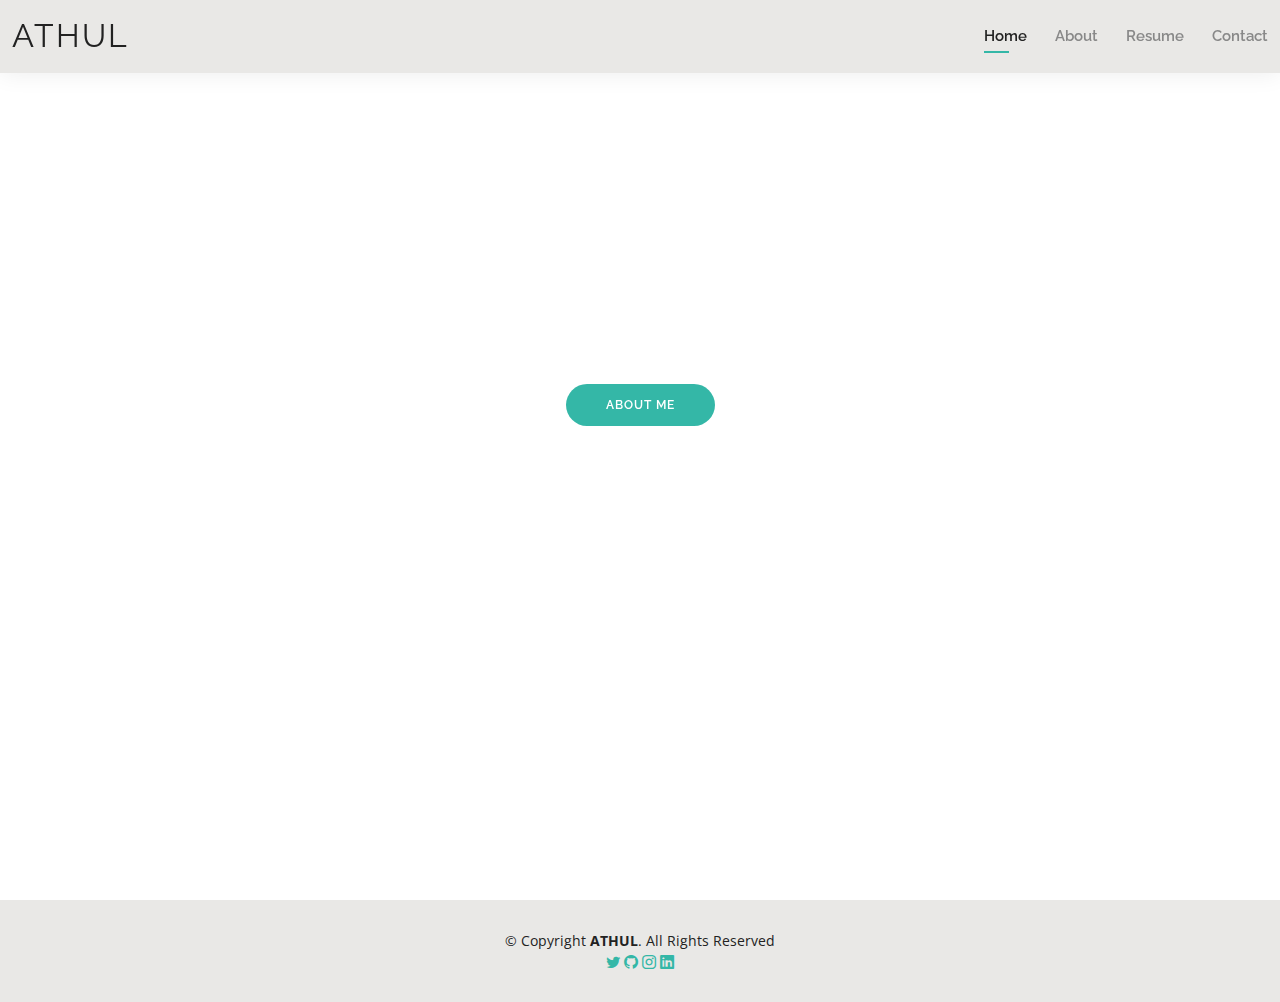
<file: index.html>
<!DOCTYPE html>
<html lang="en">

<head>
  <meta charset="utf-8">
  <meta name="viewport" content="width=device-width, initial-scale=1.0">

  <title>Athul's Personal site</title>
  <meta content="" name="description">
  <meta content="" name="keywords">

  <!-- Favicons -->
  <link rel="icon" type="image/x-icon" href="https://lh3.googleusercontent.com/8LlMGEvpvyRa49XXnrHNJlZlD-SkEgw-jmC-1hX2NmEHmtJ0oJSv7xMFEZmeY3tqCqpGVvLZuBufDBu_ivWrUdj2HiqiRB3dCzbg18iT">

  <!-- Google Fonts -->
  <link href="https://fonts.googleapis.com/css?family=Open+Sans:300,300i,400,400i,600,600i,700,700i|Raleway:300,300i,400,400i,500,500i,600,600i,700,700i|Poppins:300,300i,400,400i,500,500i,600,600i,700,700i" rel="stylesheet">

  <!-- Vendor CSS Files -->
  <link href="assets/vendor/aos/aos.css" rel="stylesheet">
  <link href="assets/vendor/bootstrap/css/bootstrap.min.css" rel="stylesheet">
  <link href="assets/vendor/bootstrap-icons/bootstrap-icons.css" rel="stylesheet">
  <link href="assets/vendor/boxicons/css/boxicons.min.css" rel="stylesheet">
  <link href="assets/vendor/glightbox/css/glightbox.min.css" rel="stylesheet">
  <link href="assets/vendor/swiper/swiper-bundle.min.css" rel="stylesheet">

  <!-- Template Main CSS File -->
  <link href="assets/css/style.css" rel="stylesheet">


</head>

<body>

  <!-- ======= Header ======= -->
  <header id="header" class="fixed-top">
    <div class="container-fluid d-flex justify-content-between align-items-center">

      <h1 class="logo me-auto me-lg-0"><a href="index.html">ATHUL</a></h1>
      <!-- Uncomment below if you prefer to use an image logo -->
      <!-- <a href="index.html" class="logo"><img src="assets/img/logo.png" alt="" class="img-fluid"></a>-->

      <nav id="navbar" class="navbar order-last order-lg-0">
        <ul>
          <li><a class="active" href="index.html">Home</a></li>
          <li><a href="about.html">About</a></li>
          <li><a href="resume.html">Resume</a></li>
          <li><a href="contact.html">Contact</a></li>
        </ul>
        <i class="bi bi-list mobile-nav-toggle"></i>
      </nav><!-- .navbar -->
    </div>

  </header><!-- End Header -->

  <!-- ======= Hero Section ======= -->
  <section id="hero" class="d-flex align-items-center">
    <div class="container d-flex flex-column align-items-center" data-aos="zoom-in" data-aos-delay="100">
      <h1>Athulkrishnan KP</h1>
      <h2>I'm a IT professional from India</h2>
      <a href="about.html" class="btn-about">About Me</a>
    </div>
  </section><!-- End Hero -->

  <!-- ======= Footer ======= -->
  <footer id="footer">
    <div class="container">
      <div class="copyright">
        &copy; Copyright <strong><span>ATHUL</span></strong>. All Rights Reserved
      </div>
          <a href="https://mobile.twitter.com/KPAthulkrishnan" class="twitter"><i class="bi bi-twitter"></i></a>
          <a href="https://github.com/Athuldev1" class="github"><i class="bi bi-github"></i></a>
          <a href="http://instagram.com/a_dhu_l" class="instagram"><i class="bi bi-instagram"></i></a>
          <a href="https://www.linkedin.com/in/athulkrishnan-kp-381b33239" class="linkedin"><i class="bi bi-linkedin"></i></a>
        </div>
      </div>
    </div>
  </footer><!-- End  Footer -->

  <div id="preloader"></div>
  <a href="#" class="back-to-top d-flex align-items-center justify-content-center"><i class="bi bi-arrow-up-short"></i></a>

  <!-- Vendor JS Files -->
  <script src="assets/vendor/purecounter/purecounter_vanilla.js"></script>
  <script src="assets/vendor/aos/aos.js"></script>
  <script src="assets/vendor/bootstrap/js/bootstrap.bundle.min.js"></script>
  <script src="assets/vendor/glightbox/js/glightbox.min.js"></script>
  <script src="assets/vendor/isotope-layout/isotope.pkgd.min.js"></script>
  <script src="assets/vendor/swiper/swiper-bundle.min.js"></script>
  <script src="assets/vendor/waypoints/noframework.waypoints.js"></script>
  <script src="assets/vendor/php-email-form/validate.js"></script>

  <!-- Template Main JS File -->
  <script src="assets/js/main.js"></script>

</body>

</html>
</file>
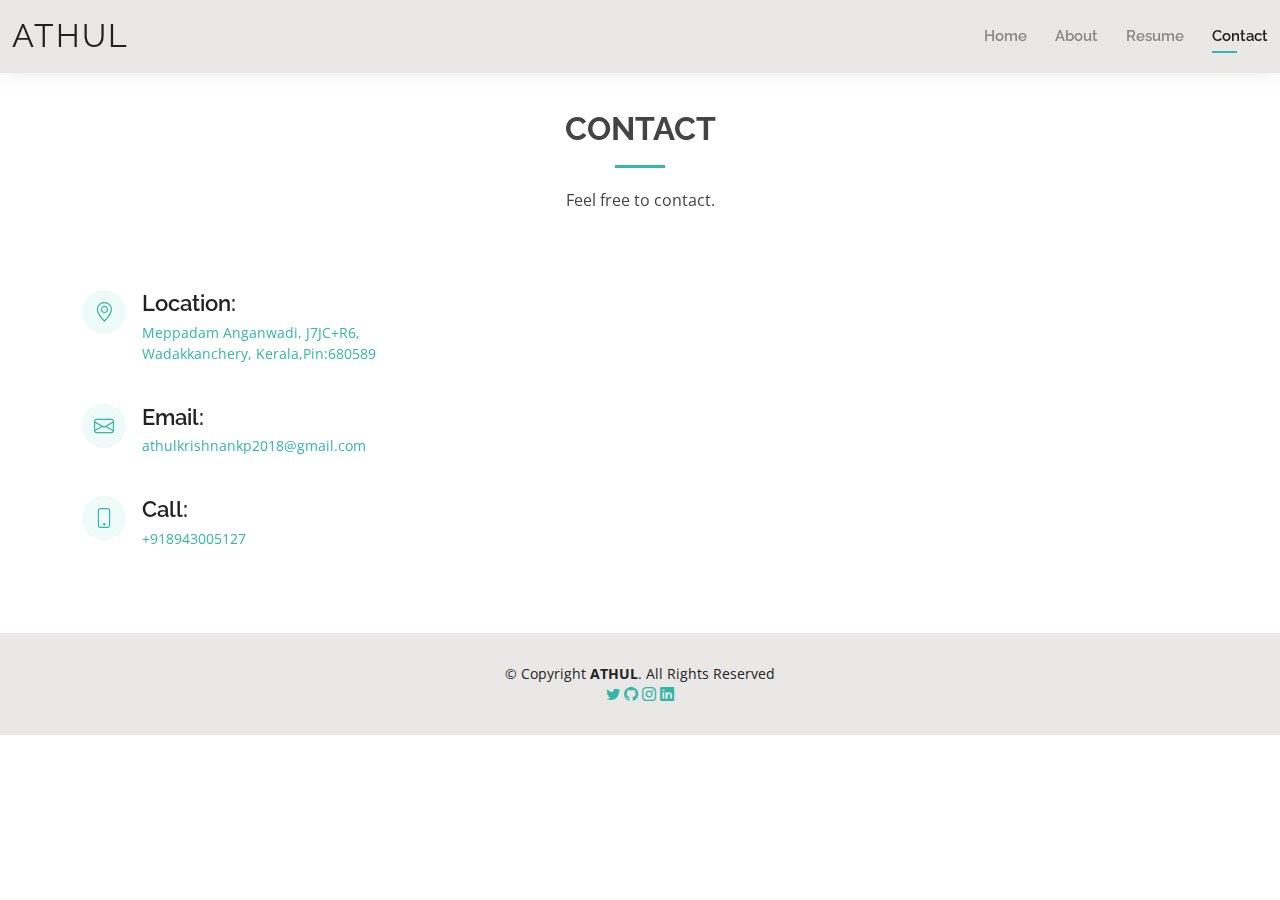
<file: contact.html>
<!DOCTYPE html>
<html lang="en">

<head>
  <meta charset="utf-8">
  <meta content="width=device-width, initial-scale=1.0" name="viewport">

  <title>Contact - Athul Bootstrap Template</title>
  <meta content="" name="description">
  <meta content="" name="keywords">

  <!-- Favicons -->
  <link rel="icon" type="image/x-icon" href="https://lh3.googleusercontent.com/8LlMGEvpvyRa49XXnrHNJlZlD-SkEgw-jmC-1hX2NmEHmtJ0oJSv7xMFEZmeY3tqCqpGVvLZuBufDBu_ivWrUdj2HiqiRB3dCzbg18iT">

  <!-- Google Fonts -->
  <link href="https://fonts.googleapis.com/css?family=Open+Sans:300,300i,400,400i,600,600i,700,700i|Raleway:300,300i,400,400i,500,500i,600,600i,700,700i|Poppins:300,300i,400,400i,500,500i,600,600i,700,700i" rel="stylesheet">

  <!-- Vendor CSS Files -->
  <link href="assets/vendor/aos/aos.css" rel="stylesheet">
  <link href="assets/vendor/bootstrap/css/bootstrap.min.css" rel="stylesheet">
  <link href="assets/vendor/bootstrap-icons/bootstrap-icons.css" rel="stylesheet">
  <link href="assets/vendor/boxicons/css/boxicons.min.css" rel="stylesheet">
  <link href="assets/vendor/glightbox/css/glightbox.min.css" rel="stylesheet">
  <link href="assets/vendor/swiper/swiper-bundle.min.css" rel="stylesheet">

  <!-- Template Main CSS File -->
  <link href="assets/css/style.css" rel="stylesheet">

  <!-- =======================================================
  * Template Name: Kelly - v4.10.0
  * Template URL: https://bootstrapmade.com/kelly-free-bootstrap-cv-resume-html-template/
  * Author: BootstrapMade.com
  * License: https://bootstrapmade.com/license/
  ======================================================== -->
</head>

<body>

  <!-- ======= Header ======= -->
  <header id="header" class="fixed-top">
    <div class="container-fluid d-flex justify-content-between align-items-center">

      <h1 class="logo me-auto me-lg-0"><a href="index.html">ATHUL</a></h1>
      <!-- Uncomment below if you prefer to use an image logo -->
      <!-- <a href="index.html" class="logo"><img src="assets/img/logo.png" alt="" class="img-fluid"></a>-->

      <nav id="navbar" class="navbar order-last order-lg-0">
        <ul>
          <li><a href="index.html">Home</a></li>
          <li><a href="about.html">About</a></li>
          <li><a href="resume.html">Resume</a></li>       
          <li><a class="active" href="contact.html">Contact</a></li>
        </ul>
        <i class="bi bi-list mobile-nav-toggle"></i>
    </div>

  </header><!-- End Header -->

  <main id="main">

    <!-- ======= Contact Section ======= -->
    <section id="contact" class="contact">
      <div class="container" data-aos="fade-up">

        <div class="section-title">
          <h2>Contact</h2>
          <p>Feel free to contact.</p>
        </div>  
        <div class="row mt-5">

          <div class="col-lg-4">
            <div class="info">
              <div class="address">
                <i class="bi bi-geo-alt"></i>
                <h4>Location:</h4>
                <p><a href="https://goo.gl/maps/wsjifcHDRtRXU2FV8">Meppadam Anganwadi, J7JC+R6, Wadakkanchery, Kerala,Pin:680589</p>
              </div>

              <div class="email">
                <i class="bi bi-envelope"></i>
                <h4>Email:</h4>
               <p><a href="mailto:athulkrishnankp2018@gmail.com">athulkrishnankp2018@gmail.com</a></p>        
              </div>

              <div class="phone">
                <i class="bi bi-phone"></i>
                <h4>Call:</h4>
                <p><a href="tel:+918943005127">+918943005127</a></p>
                <br>
              </div>

            </div>

          </div>
        </div>
    </section><!-- End Contact Section -->

  </main><!-- End #main -->

  <!-- ======= Footer ======= -->
  <footer id="footer">
    <div class="container">
      <div class="copyright">
        &copy; Copyright <strong><span>ATHUL</span></strong>. All Rights Reserved
      </div>
          <a href="https://mobile.twitter.com/KPAthulkrishnan" class="twitter"><i class="bi bi-twitter"></i></a>
          <a href="https://github.com/Athuldev1" class="github"><i class="bi bi-github"></i></a>
          <a href="http://instagram.com/a_dhu_l" class="instagram"><i class="bi bi-instagram"></i></a>
          <a href="https://www.linkedin.com/in/athulkrishnan-kp-381b33239" class="linkedin"><i class="bi bi-linkedin"></i></a>
        </div>
      </div>
    </div>
  </footer><!-- End  Footer -->

  <div id="preloader"></div>
  <a href="#" class="back-to-top d-flex align-items-center justify-content-center"><i class="bi bi-arrow-up-short"></i></a>

  <!-- Vendor JS Files -->
  <script src="assets/vendor/purecounter/purecounter_vanilla.js"></script>
  <script src="assets/vendor/aos/aos.js"></script>
  <script src="assets/vendor/bootstrap/js/bootstrap.bundle.min.js"></script>
  <script src="assets/vendor/glightbox/js/glightbox.min.js"></script>
  <script src="assets/vendor/isotope-layout/isotope.pkgd.min.js"></script>
  <script src="assets/vendor/swiper/swiper-bundle.min.js"></script>
  <script src="assets/vendor/waypoints/noframework.waypoints.js"></script>
  <script src="assets/vendor/php-email-form/validate.js"></script>

  <!-- Template Main JS File -->
  <script src="assets/js/main.js"></script>

</body>

</html>
</file>
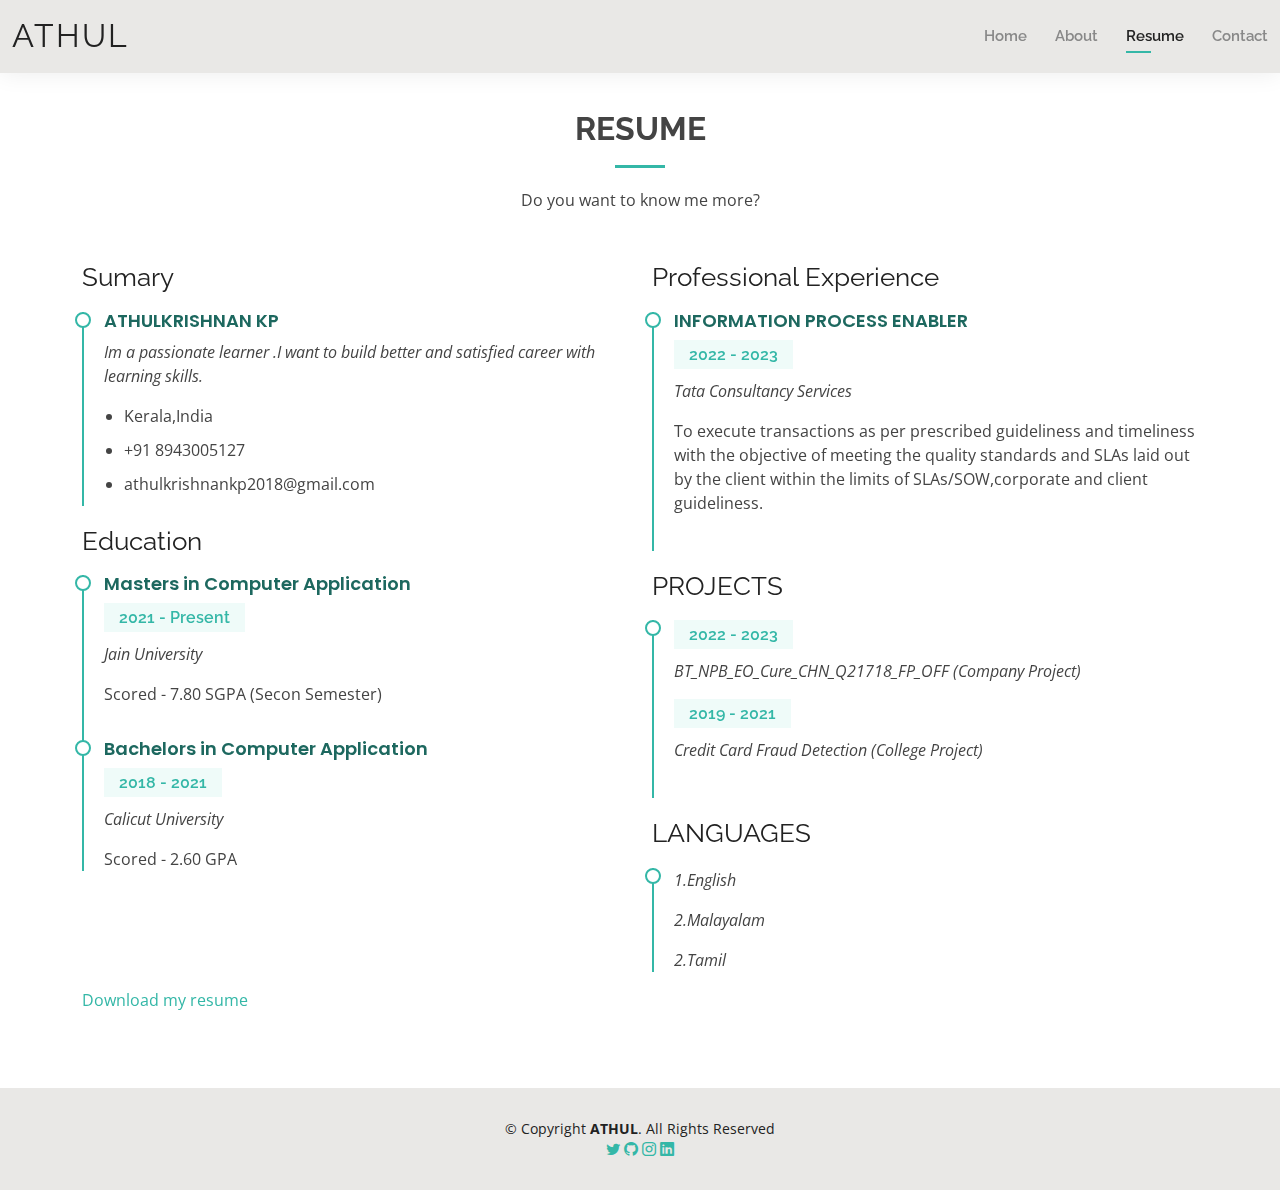
<file: resume.html>
<!DOCTYPE html>
<html lang="en">

<head>
  <meta charset="utf-8">
  <meta content="width=device-width, initial-scale=1.0" name="viewport">

  <title>Resume -Athul's Personal site</title>
  <meta content="" name="description">
  <meta content="" name="keywords">

  <!-- Favicons -->
  <link rel="icon" type="image/x-icon" href="https://lh3.googleusercontent.com/8LlMGEvpvyRa49XXnrHNJlZlD-SkEgw-jmC-1hX2NmEHmtJ0oJSv7xMFEZmeY3tqCqpGVvLZuBufDBu_ivWrUdj2HiqiRB3dCzbg18iT">

  <!-- Google Fonts -->
  <link href="https://fonts.googleapis.com/css?family=Open+Sans:300,300i,400,400i,600,600i,700,700i|Raleway:300,300i,400,400i,500,500i,600,600i,700,700i|Poppins:300,300i,400,400i,500,500i,600,600i,700,700i" rel="stylesheet">

  <!-- Vendor CSS Files -->
  <link href="assets/vendor/aos/aos.css" rel="stylesheet">
  <link href="assets/vendor/bootstrap/css/bootstrap.min.css" rel="stylesheet">
  <link href="assets/vendor/bootstrap-icons/bootstrap-icons.css" rel="stylesheet">
  <link href="assets/vendor/boxicons/css/boxicons.min.css" rel="stylesheet">
  <link href="assets/vendor/glightbox/css/glightbox.min.css" rel="stylesheet">
  <link href="assets/vendor/swiper/swiper-bundle.min.css" rel="stylesheet">

  <!-- Template Main CSS File -->
  <link href="assets/css/style.css" rel="stylesheet">

  <!-- =======================================================
  * Template Name: Kelly - v4.10.0
  * Template URL: https://bootstrapmade.com/kelly-free-bootstrap-cv-resume-html-template/
  * Author: BootstrapMade.com
  * License: https://bootstrapmade.com/license/
  ======================================================== -->
</head>

<body>

  <!-- ======= Header ======= -->
  <header id="header" class="fixed-top">
    <div class="container-fluid d-flex justify-content-between align-items-center">

      <h1 class="logo me-auto me-lg-0"><a href="index.html">ATHUL</a></h1>
      <!-- Uncomment below if you prefer to use an image logo -->
      <!-- <a href="index.html" class="logo"><img src="assets/img/logo.png" alt="" class="img-fluid"></a>-->

      <nav id="navbar" class="navbar order-last order-lg-0">
        <ul>
          <li><a href="index.html">Home</a></li>
          <li><a href="about.html">About</a></li>
          <li><a class="active" href="resume.html">Resume</a></li>       
          <li><a href="contact.html">Contact</a></li>
        </ul>
        <i class="bi bi-list mobile-nav-toggle"></i>
      </nav><!-- .navbar -->  
    </div>

  </header><!-- End Header -->

  <main id="main">

    <!-- ======= Resume Section ======= -->
    <section id="resume" class="resume">
      <div class="container" data-aos="fade-up">

        <div class="section-title">
          <h2>Resume</h2>
          <p>Do you want to know me more?</p>
        </div>
        
        <div class="row">
          <div class="col-lg-6">
            <h3 class="resume-title">Sumary</h3>
            <div class="resume-item pb-0">
              <h4>ATHULKRISHNAN KP</h4>
              <p><em>Im a passionate learner .I want to build better and satisfied career with learning skills.</em>
              <ul>
                <li>Kerala,India </li>
                <li>+91 8943005127</li>
                <li>athulkrishnankp2018@gmail.com</li>
              </ul>
              </p>
            </div>

            <h3 class="resume-title">Education</h3>
            <div class="resume-item">
              <h4>Masters in Computer Application</h4>
              <h5>2021 - Present</h5>
              <p><em>Jain University</em></p>
              <p>Scored - 7.80 SGPA (Secon Semester)</p>
            </div> 
              <div class="resume-item">
              <h4>Bachelors in Computer Application</h4>
              <h5>2018 - 2021</h5>
              <p><em>Calicut University</em></p>
              <p>Scored - 2.60 GPA</p>
            </div> </div>        
          <div class="col-lg-6">
            <h3 class="resume-title">Professional Experience</h3>
            <div class="resume-item">
              <h4>INFORMATION PROCESS ENABLER</h4>
              <h5>2022 - 2023</h5>
              <p><em>Tata Consultancy Services </em></p>
              <p>
                To execute transactions as per prescribed guideliness and timeliness with the objective of meeting the quality standards and SLAs laid out by the client within the limits of SLAs/SOW,corporate and client guideliness.               
              </p>
            </div>
            <h3 class="resume-title">PROJECTS</h3>
            <div class="resume-item">           
              <h5>2022 - 2023</h5>
              <p><em>BT_NPB_EO_Cure_CHN_Q21718_FP_OFF (Company Project)</em></p> 
              <h5>2019 - 2021</h5>
              <p><em> Credit Card Fraud Detection (College Project) </em></p>                      
            </div>
            <h3 class="resume-title">LANGUAGES</h3>
            <div class="resume-item">                     
              <p><em>1.English </em></p> 
              <p><em>2.Malayalam </em></p> 
              <p><em>2.Tamil </em></p> 
          </div>
        </div>

      </div>
      <p><a href="https://1drv.ms/b/s!AhWDQQmmbfJskCcRZo97UMMLs3gt?e=fqhYU8"> Download my resume </a></p>
    </section><!-- End Resume Section -->
  </main><!-- End #main -->
    
  

 <!-- ======= Footer ======= -->
 <footer id="footer">
  <div class="container">
    <div class="copyright">
      &copy; Copyright <strong><span>ATHUL</span></strong>. All Rights Reserved
    </div>
        <a href="https://mobile.twitter.com/KPAthulkrishnan" class="twitter"><i class="bi bi-twitter"></i></a>
        <a href="https://github.com/Athuldev1" class="github"><i class="bi bi-github"></i></a>
        <a href="http://instagram.com/a_dhu_l" class="instagram"><i class="bi bi-instagram"></i></a>
        <a href="https://www.linkedin.com/in/athulkrishnan-kp-381b33239" class="linkedin"><i class="bi bi-linkedin"></i></a>
      </div>
    </div>
  </div>
</footer><!-- End  Footer -->


  <div id="preloader"></div>
  <a href="#" class="back-to-top d-flex align-items-center justify-content-center"><i class="bi bi-arrow-up-short"></i></a>

  <!-- Vendor JS Files -->
  <script src="assets/vendor/purecounter/purecounter_vanilla.js"></script>
  <script src="assets/vendor/aos/aos.js"></script>
  <script src="assets/vendor/bootstrap/js/bootstrap.bundle.min.js"></script>
  <script src="assets/vendor/glightbox/js/glightbox.min.js"></script>
  <script src="assets/vendor/isotope-layout/isotope.pkgd.min.js"></script>
  <script src="assets/vendor/swiper/swiper-bundle.min.js"></script>
  <script src="assets/vendor/waypoints/noframework.waypoints.js"></script>
  <script src="assets/vendor/php-email-form/validate.js"></script>

  <!-- Template Main JS File -->
  <script src="assets/js/main.js"></script>

</body>

</html>
</file>
<file: assets/css/style.css>
/**
* Template Name: Kelly - v4.10.0
* Template URL: https://bootstrapmade.com/kelly-free-bootstrap-cv-resume-html-template/
* Author: BootstrapMade.com
* License: https://bootstrapmade.com/license/
*/

/*--------------------------------------------------------------
# General
--------------------------------------------------------------*/
body {
  font-family: "Open Sans", sans-serif;
  color: #444444;
}

a {
  color: #34b7a7;
  text-decoration: none;
}

a:hover {
  color: #51cdbe;
  text-decoration: none;
}

h1,
h2,
h3,
h4,
h5,
h6 {
  font-family: "Raleway", sans-serif;
}

#main {
  margin-top: 50px;
}

@media (max-width: 992px) {
  #main {
    margin-top: 30px;
  }
}

/*--------------------------------------------------------------
# Preloader
--------------------------------------------------------------*/
#preloader {
  position: fixed;
  top: 0;
  left: 0;
  right: 0;
  bottom: 0;
  z-index: 9999;
  overflow: hidden;
  background: #fff;
}

#preloader:before {
  content: "";
  position: fixed;
  top: calc(50% - 30px);
  left: calc(50% - 30px);
  border: 6px solid #34b7a7;
  border-top-color: #dcf5f2;
  border-radius: 50%;
  width: 60px;
  height: 60px;
  -webkit-animation: animate-preloader 1s linear infinite;
  animation: animate-preloader 1s linear infinite;
}

@-webkit-keyframes animate-preloader {
  0% {
    transform: rotate(0deg);
  }

  100% {
    transform: rotate(360deg);
  }
}

@keyframes animate-preloader {
  0% {
    transform: rotate(0deg);
  }

  100% {
    transform: rotate(360deg);
  }
}

/*--------------------------------------------------------------
# Back to top button
--------------------------------------------------------------*/
.back-to-top {
  position: fixed;
  visibility: hidden;
  opacity: 0;
  right: 15px;
  bottom: 15px;
  z-index: 996;
  background: #34b7a7;
  width: 40px;
  height: 40px;
  border-radius: 50px;
  transition: all 0.4s;
}

.back-to-top i {
  font-size: 24px;
  color: #fff;
  line-height: 0;
}

.back-to-top:hover {
  background: #49cbbb;
  color: #fff;
}

.back-to-top.active {
  visibility: visible;
  opacity: 1;
}

/*--------------------------------------------------------------
# Header
--------------------------------------------------------------*/
#header {
  background: #e9e8e6;
  box-shadow: 0px 0px 25px 0 rgba(0, 0, 0, 0.08);
  z-index: 997;
  padding: 15px 0;
}

#header .logo {
  font-size: 32px;
  margin: 0;
  padding: 0;
  line-height: 1;
  font-weight: 400;
  letter-spacing: 2px;
  text-transform: uppercase;
}

#header .logo a {
  color: #222222;
}

#header .logo img {
  max-height: 40px;
}

@media (max-width: 992px) {
  #header .logo {
    font-size: 28px;
  }
}

/*--------------------------------------------------------------
# Header Social Links
--------------------------------------------------------------*/
.header-social-links {
  padding-right: 15px;
}

.header-social-links a {
  color: #6f6f6f;
  padding-left: 6px;
  display: inline-block;
  line-height: 0px;
  transition: 0.3s;
  font-size: 16px;
}

.header-social-links a:hover {
  color: #34b7a7;
}

/*--------------------------------------------------------------
# Navigation Menu
--------------------------------------------------------------*/
/**
* Desktop Navigation 
*/
.navbar {
  padding: 0;
}

.navbar ul {
  margin: 0;
  padding: 0;
  display: flex;
  list-style: none;
  align-items: center;
}

.navbar li {
  position: relative;
  padding: 10px 0 10px 28px;
}

.navbar a,
.navbar a:focus {
  display: flex;
  align-items: center;
  justify-content: space-between;
  font-family: "Raleway", sans-serif;
  font-size: 15px;
  font-weight: 600;
  color: #888888;
  white-space: nowrap;
  transition: 0.3s;
  position: relative;
}

.navbar a i,
.navbar a:focus i {
  font-size: 12px;
  line-height: 0;
  margin-left: 5px;
}

.navbar>ul>li>a:before {
  content: "";
  position: absolute;
  width: 0;
  height: 2px;
  bottom: -5px;
  left: 0;
  background-color: #34b7a7;
  visibility: hidden;
  width: 0px;
  transition: all 0.3s ease-in-out 0s;
}

.navbar a:hover:before,
.navbar li:hover>a:before,
.navbar .active:before {
  visibility: visible;
  width: 25px;
}

.navbar a:hover,
.navbar .active,
.navbar .active:focus,
.navbar li:hover>a {
  color: #222222;
}

.navbar .dropdown ul {
  display: block;
  position: absolute;
  left: 14px;
  top: calc(100% + 30px);
  margin: 0;
  padding: 10px 0;
  z-index: 99;
  opacity: 0;
  visibility: hidden;
  background: #fff;
  box-shadow: 0px 0px 30px rgba(127, 137, 161, 0.25);
  transition: 0.3s;
  border-radius: 4px;
}

.navbar .dropdown ul li {
  min-width: 200px;
  padding: 0;
}

.navbar .dropdown ul a {
  padding: 10px 20px;
  font-size: 15px;
  text-transform: none;
  font-weight: 600;
}

.navbar .dropdown ul a i {
  font-size: 12px;
}

.navbar .dropdown ul a:hover,
.navbar .dropdown ul .active:hover,
.navbar .dropdown ul li:hover>a {
  color: #34b7a7;
}

.navbar .dropdown:hover>ul {
  opacity: 1;
  top: 100%;
  visibility: visible;
}

.navbar .dropdown .dropdown ul {
  top: 0;
  left: calc(100% - 30px);
  visibility: hidden;
}

.navbar .dropdown .dropdown:hover>ul {
  opacity: 1;
  top: 0;
  left: 100%;
  visibility: visible;
}

@media (max-width: 1366px) {
  .navbar .dropdown .dropdown ul {
    left: -90%;
  }

  .navbar .dropdown .dropdown:hover>ul {
    left: -100%;
  }
}

/**
* Mobile Navigation 
*/
.mobile-nav-toggle {
  color: #222222;
  font-size: 28px;
  cursor: pointer;
  display: none;
  line-height: 0;
  transition: 0.5s;
}

.mobile-nav-toggle.bi-x {
  color: #fff;
}

@media (max-width: 991px) {
  .mobile-nav-toggle {
    display: block;
  }

  .navbar ul {
    display: none;
  }
}

.navbar-mobile {
  position: fixed;
  overflow: hidden;
  top: 0;
  right: 0;
  left: 0;
  bottom: 0;
  background: rgba(9, 9, 9, 0.9);
  transition: 0.3s;
  z-index: 999;
}

.navbar-mobile .mobile-nav-toggle {
  position: absolute;
  top: 15px;
  right: 15px;
}

.navbar-mobile ul {
  display: block;
  position: absolute;
  top: 55px;
  right: 15px;
  bottom: 15px;
  left: 15px;
  padding: 10px 0;
  border-radius: 10px;
  background-color: #fff;
  overflow-y: auto;
  transition: 0.3s;
}

.navbar-mobile a,
.navbar-mobile a:focus {
  font-size: 15px;
  padding-right: 15px;
  color: #222222;
}

.navbar-mobile a:hover,
.navbar-mobile .active,
.navbar-mobile li:hover>a {
  color: #34b7a7;
}

.navbar-mobile .getstarted,
.navbar-mobile .getstarted:focus {
  margin: 15px;
}

.navbar-mobile .dropdown ul {
  position: static;
  display: none;
  margin: 10px 20px;
  padding: 10px 0;
  z-index: 99;
  opacity: 1;
  visibility: visible;
  background: #fff;
  box-shadow: 0px 0px 30px rgba(127, 137, 161, 0.25);
}

.navbar-mobile .dropdown ul li {
  min-width: 200px;
}

.navbar-mobile .dropdown ul a {
  padding: 10px 20px;
}

.navbar-mobile .dropdown ul a i {
  font-size: 12px;
}

.navbar-mobile .dropdown ul a:hover,
.navbar-mobile .dropdown ul .active:hover,
.navbar-mobile .dropdown ul li:hover>a {
  color: #34b7a7;
}

.navbar-mobile .dropdown>.dropdown-active {
  display: block;
}

/*--------------------------------------------------------------
# Hero Section
--------------------------------------------------------------*/
#hero {
  width: 100%;
  height: 100vh;
 background: url("https://images.pexels.com/photos/326333/pexels-photo-326333.jpeg?auto=compress&cs=tinysrgb&w=1260&h=750&dpr=1") top right;
  background-size: cover;
}

#hero .container {
  padding-top: 70px;
  position: relative;
}


@media (max-width: 992px) {
  #hero .container {
    padding-top: 58px;
  }
}

#hero h1 {
  margin: 0;
  font-size: 48px;
  font-weight: 700;
  line-height: 56px;
  color: white;
  margin-top:-20%;
}

#hero h2 {
  color: white;
  margin: 10px 0 0 0;
  font-size: 22px;
}

#hero .btn-about {
  font-family: "Raleway", sans-serif;
  text-transform: uppercase;
  font-weight: 600;
  font-size: 12px;
  letter-spacing: 1px;
  display: inline-block;
  padding: 12px 40px;
  border-radius: 50px;
  transition: 0.5s;
  margin-top: 30px;
  color: #fff;
  background: #34b7a7;
}

#hero .btn-about:hover {
  background: #3dc8b7;
}

@media (min-width: 1024px) {
  #hero {
    background-attachment: fixed;
  }
}

@media (max-width: 992px) {
  #hero:before {
    content: "";
    position: absolute;
    bottom: 0;
    top: 0;
    left: 0;
    right: 0;
  }

  #hero h1 {
    font-size: 28px;
    line-height: 36px;
  }

  #hero h2 {
    font-size: 18px;
    line-height: 24px;
  }
}

/*--------------------------------------------------------------
# Sections General
--------------------------------------------------------------*/
section {
  padding: 60px 0;
}

.section-bg {
  background-color: #e7f8f6;
}

.section-title {
  text-align: center;
  padding-bottom: 30px;
}

.section-title h2 {
  font-size: 32px;
  font-weight: bold;
  text-transform: uppercase;
  margin-bottom: 20px;
  padding-bottom: 20px;
  position: relative;
}

.section-title h2::after {
  content: "";
  position: absolute;
  display: block;
  width: 50px;
  height: 3px;
  background: #34b7a7;
  bottom: 0;
  left: calc(50% - 25px);
}

.section-title p {
  margin-bottom: 0;
}

/*--------------------------------------------------------------
# Cta
--------------------------------------------------------------*/
.cta {
  background: linear-gradient(rgba(0, 0, 0, 0.6), rgba(0, 0, 0, 0.6)), url("../img/bg-1.jpg") fixed center center;
  background-size: cover;
  padding: 80px 0;
}

.cta h3 {
  color: #fff;
  font-size: 28px;
  font-weight: 700;
}

.cta p {
  color: #fff;
}

.cta .cta-btn {
  font-family: "Raleway", sans-serif;
  text-transform: uppercase;
  font-weight: 500;
  font-size: 16px;
  letter-spacing: 1px;
  display: inline-block;
  padding: 8px 20px;
  border-radius: 2px;
  transition: 0.5s;
  margin: 10px;
  border: 2px solid #fff;
  color: #fff;
}

.cta .cta-btn:hover {
  background: #34b7a7;
  border: 2px solid #34b7a7;
}

@media (max-width: 1024px) {
  .cta {
    background-attachment: scroll;
  }
}

@media (min-width: 769px) {
  .cta .cta-btn-container {
    display: flex;
    align-items: center;
    justify-content: flex-end;
  }
}

/*--------------------------------------------------------------
# About
--------------------------------------------------------------*/
.about .content h3 {
  font-weight: 700;
  font-size: 26px;
  color: #555555;
}

.about .content ul {
  list-style: none;
  padding: 0;
}

.about .content ul li {
  padding-bottom: 10px;
}

.about .content ul i {
  font-size: 20px;
  padding-right: 2px;
  color: #34b7a7;
}

.about .content p:last-child {
  margin-bottom: 0;
}

/*--------------------------------------------------------------
# Skills
--------------------------------------------------------------*/
.skills .progress {
  height: 60px;
  display: block;
  background: none;
  border-radius: 0;
}

.skills .progress .skill {
  padding: 10px 0;
  margin: 0 0 6px 0;
  text-transform: uppercase;
  display: block;
  font-weight: 600;
  font-family: "Poppins", sans-serif;
  color: #222222;
}

.skills .progress .skill .val {
  float: right;
  font-style: normal;
}

.skills .progress-bar-wrap {
  background: #f3f3f3;
}

.skills .progress-bar {
  width: 1px;
  height: 10px;
  transition: 0.9s;
  background-color: #34b7a7;
}

/*--------------------------------------------------------------
# Facts
--------------------------------------------------------------*/
.facts .counters span {
  font-size: 48px;
  display: block;
  color: #34b7a7;
}

.facts .counters p {
  padding: 0;
  margin: 0 0 20px 0;
  font-family: "Raleway", sans-serif;
  font-size: 14px;
}

/*--------------------------------------------------------------
# Testimonials
--------------------------------------------------------------*/
.testimonials .section-header {
  margin-bottom: 40px;
}

.testimonials .testimonials-carousel,
.testimonials .testimonials-slider {
  overflow: hidden;
}

.testimonials .testimonial-item {
  text-align: center;
}

.testimonials .testimonial-item .testimonial-img {
  width: 120px;
  border-radius: 50%;
  border: 4px solid #fff;
  margin: 0 auto;
}

.testimonials .testimonial-item h3 {
  font-size: 20px;
  font-weight: bold;
  margin: 10px 0 5px 0;
  color: #111;
}

.testimonials .testimonial-item h4 {
  font-size: 14px;
  color: #999;
  margin: 0 0 15px 0;
}

.testimonials .testimonial-item .quote-icon-left,
.testimonials .testimonial-item .quote-icon-right {
  color: #c8efea;
  font-size: 26px;
}

.testimonials .testimonial-item .quote-icon-left {
  display: inline-block;
  left: -5px;
  position: relative;
}

.testimonials .testimonial-item .quote-icon-right {
  display: inline-block;
  right: -5px;
  position: relative;
  top: 10px;
}

.testimonials .testimonial-item p {
  font-style: italic;
  margin: 0 auto 15px auto;
}

@media (min-width: 992px) {
  .testimonials .testimonial-item p {
    width: 80%;
  }
}

.testimonials .swiper-pagination {
  margin-top: 20px;
  position: relative;
}

.testimonials .swiper-pagination .swiper-pagination-bullet {
  width: 12px;
  height: 12px;
  background-color: #fff;
  opacity: 1;
  border: 1px solid #34b7a7;
}

.testimonials .swiper-pagination .swiper-pagination-bullet-active {
  background-color: #34b7a7;
}

/*--------------------------------------------------------------
# Resume
--------------------------------------------------------------*/
.resume .resume-title {
  font-size: 26px;
  font-weight: 400;
  margin-top: 20px;
  margin-bottom: 20px;
  color: #222222;
}

.resume .resume-item {
  padding: 0 0 20px 20px;
  margin-top: -2px;
  border-left: 2px solid #34b7a7;
  position: relative;
}

.resume .resume-item h4 {
  line-height: 18px;
  font-size: 18px;
  font-weight: 600;
  font-family: "Poppins", sans-serif;
  color: #1d685f;
  margin-bottom: 10px;
}

.resume .resume-item h5 {
  font-size: 16px;
  background: #effbf9;
  padding: 5px 15px;
  display: inline-block;
  font-weight: 600;
  margin-bottom: 10px;
  color: #34b7a7;
}

.resume .resume-item ul {
  padding-left: 20px;
}

.resume .resume-item ul li {
  padding-bottom: 10px;
}

.resume .resume-item:last-child {
  padding-bottom: 0;
}

.resume .resume-item::before {
  content: "";
  position: absolute;
  width: 16px;
  height: 16px;
  border-radius: 50px;
  left: -9px;
  top: 0;
  background: #fff;
  border: 2px solid #34b7a7;
}

/*--------------------------------------------------------------
# Services
--------------------------------------------------------------*/
.services .icon-box {
  text-align: center;
  padding: 70px 20px 80px 20px;
  transition: all ease-in-out 0.3s;
  background: #fff;
  box-shadow: 0px 0 35px 0 rgba(0, 0, 0, 0.08);
}

.services .icon-box .icon {
  margin: 0 auto;
  width: 100px;
  height: 100px;
  display: flex;
  align-items: center;
  justify-content: center;
  transition: ease-in-out 0.3s;
  position: relative;
}

.services .icon-box .icon i {
  font-size: 36px;
  transition: 0.5s;
  position: relative;
}

.services .icon-box .icon svg {
  position: absolute;
  top: 0;
  left: 0;
}

.services .icon-box .icon svg path {
  transition: 0.5s;
  fill: #f5f5f5;
}

.services .icon-box h4 {
  font-weight: 600;
  margin: 10px 0 15px 0;
  font-size: 22px;
}

.services .icon-box h4 a {
  color: #222222;
  transition: ease-in-out 0.3s;
}

.services .icon-box p {
  line-height: 24px;
  font-size: 14px;
  margin-bottom: 0;
}

.services .iconbox-blue i {
  color: #47aeff;
}

.services .iconbox-blue:hover .icon i {
  color: #fff;
}

.services .iconbox-blue:hover .icon path {
  fill: #47aeff;
}

.services .iconbox-orange i {
  color: #ffa76e;
}

.services .iconbox-orange:hover .icon i {
  color: #fff;
}

.services .iconbox-orange:hover .icon path {
  fill: #ffa76e;
}

.services .iconbox-pink i {
  color: #e80368;
}

.services .iconbox-pink:hover .icon i {
  color: #fff;
}

.services .iconbox-pink:hover .icon path {
  fill: #e80368;
}

.services .iconbox-yellow i {
  color: #ffbb2c;
}

.services .iconbox-yellow:hover .icon i {
  color: #fff;
}

.services .iconbox-yellow:hover .icon path {
  fill: #ffbb2c;
}

.services .iconbox-red i {
  color: #ff5828;
}

.services .iconbox-red:hover .icon i {
  color: #fff;
}

.services .iconbox-red:hover .icon path {
  fill: #ff5828;
}

.services .iconbox-teal i {
  color: #11dbcf;
}

.services .iconbox-teal:hover .icon i {
  color: #fff;
}

.services .iconbox-teal:hover .icon path {
  fill: #11dbcf;
}

/*--------------------------------------------------------------
# Portfolio
--------------------------------------------------------------*/
.portfolio .portfolio-item {
  margin-bottom: 30px;
}

.portfolio #portfolio-flters {
  padding: 0;
  margin: 0 auto 20px auto;
  list-style: none;
  text-align: center;
}

.portfolio #portfolio-flters li {
  cursor: pointer;
  display: inline-block;
  padding: 8px 16px 10px 16px;
  font-size: 13px;
  font-weight: 500;
  line-height: 1;
  text-transform: uppercase;
  color: #444444;
  margin-bottom: 5px;
  transition: all 0.3s ease-in-out;
  border-radius: 50px;
}

.portfolio #portfolio-flters li:hover,
.portfolio #portfolio-flters li.filter-active {
  color: #fff;
  background: #34b7a7;
}

.portfolio #portfolio-flters li:last-child {
  margin-right: 0;
}

.portfolio .portfolio-wrap {
  transition: 0.3s;
  position: relative;
  overflow: hidden;
  z-index: 1;
  background: rgba(34, 34, 34, 0.6);
}

.portfolio .portfolio-wrap::before {
  content: "";
  background: rgba(34, 34, 34, 0.6);
  position: absolute;
  left: 0;
  right: 0;
  top: 0;
  bottom: 0;
  transition: all ease-in-out 0.3s;
  z-index: 2;
  opacity: 0;
}

.portfolio .portfolio-wrap img {
  transition: all ease-in-out 0.3s;
}

.portfolio .portfolio-wrap .portfolio-info {
  opacity: 0;
  position: absolute;
  top: 0;
  left: 0;
  right: 0;
  bottom: 0;
  z-index: 3;
  transition: all ease-in-out 0.3s;
  display: flex;
  flex-direction: column;
  justify-content: flex-end;
  align-items: flex-start;
  padding: 20px;
}

.portfolio .portfolio-wrap .portfolio-info h4 {
  font-size: 20px;
  color: #fff;
  font-weight: 600;
}

.portfolio .portfolio-wrap .portfolio-info p {
  color: rgba(255, 255, 255, 0.7);
  font-size: 14px;
  text-transform: uppercase;
  padding: 0;
  margin: 0;
  font-style: italic;
}

.portfolio .portfolio-wrap .portfolio-links {
  text-align: center;
  z-index: 4;
}

.portfolio .portfolio-wrap .portfolio-links a {
  color: #fff;
  margin: 0 5px 0 0;
  font-size: 28px;
  display: inline-block;
  transition: 0.3s;
}

.portfolio .portfolio-wrap .portfolio-links a:hover {
  color: #78d9cd;
}

.portfolio .portfolio-wrap:hover::before {
  opacity: 1;
}

.portfolio .portfolio-wrap:hover img {
  transform: scale(1.2);
}

.portfolio .portfolio-wrap:hover .portfolio-info {
  opacity: 1;
}

/*--------------------------------------------------------------
# Portfolio Details
--------------------------------------------------------------*/
.portfolio-details {
  padding-top: 0;
}

.portfolio-details .portfolio-details-slider img {
  width: 100%;
}

.portfolio-details .portfolio-details-slider .swiper-pagination {
  margin-top: 20px;
  position: relative;
}

.portfolio-details .portfolio-details-slider .swiper-pagination .swiper-pagination-bullet {
  width: 12px;
  height: 12px;
  background-color: #fff;
  opacity: 1;
  border: 1px solid #34b7a7;
}

.portfolio-details .portfolio-details-slider .swiper-pagination .swiper-pagination-bullet-active {
  background-color: #34b7a7;
}

.portfolio-details .portfolio-info {
  padding: 30px;
  box-shadow: 0px 0 30px rgba(34, 34, 34, 0.08);
}

.portfolio-details .portfolio-info h3 {
  font-size: 22px;
  font-weight: 700;
  margin-bottom: 20px;
  padding-bottom: 20px;
  border-bottom: 1px solid #eee;
}

.portfolio-details .portfolio-info ul {
  list-style: none;
  padding: 0;
  font-size: 15px;
}

.portfolio-details .portfolio-info ul li+li {
  margin-top: 10px;
}

.portfolio-details .portfolio-description {
  padding-top: 30px;
}

.portfolio-details .portfolio-description h2 {
  font-size: 26px;
  font-weight: 700;
  margin-bottom: 20px;
}

.portfolio-details .portfolio-description p {
  padding: 0;
}

/*--------------------------------------------------------------
# Contact
--------------------------------------------------------------*/
.contact .info {
  width: 100%;
  background: #fff;
}

.contact .info i {
  font-size: 20px;
  color: #34b7a7;
  float: left;
  width: 44px;
  height: 44px;
  background: #effbf9;
  display: flex;
  justify-content: center;
  align-items: center;
  border-radius: 50px;
  transition: all 0.3s ease-in-out;
}

.contact .info h4 {
  padding: 0 0 0 60px;
  font-size: 22px;
  font-weight: 600;
  margin-bottom: 5px;
  color: #222222;
}

.contact .info p {
  padding: 0 0 0 60px;
  margin-bottom: 0;
  font-size: 14px;
  color: #555555;
}

.contact .info .email,
.contact .info .phone {
  margin-top: 40px;
}

.contact .info .email:hover i,
.contact .info .address:hover i,
.contact .info .phone:hover i {
  background: #34b7a7;
  color: #fff;
}

.contact .php-email-form {
  width: 100%;
  background: #fff;
}

.contact .php-email-form .form-group {
  padding-bottom: 8px;
}

.contact .php-email-form .error-message {
  display: none;
  color: #fff;
  background: #ed3c0d;
  text-align: center;
  padding: 15px;
  font-weight: 600;
}

.contact .php-email-form .sent-message {
  display: none;
  color: #fff;
  background: #18d26e;
  text-align: center;
  padding: 15px;
  font-weight: 600;
}

.contact .php-email-form .loading {
  display: none;
  background: #fff;
  text-align: center;
  padding: 15px;
}

.contact .php-email-form .loading:before {
  content: "";
  display: inline-block;
  border-radius: 50%;
  width: 24px;
  height: 24px;
  margin: 0 10px -6px 0;
  border: 3px solid #18d26e;
  border-top-color: #eee;
  -webkit-animation: animate-loading 1s linear infinite;
  animation: animate-loading 1s linear infinite;
}

.contact .php-email-form input,
.contact .php-email-form textarea {
  border-radius: 4px;
  box-shadow: none;
  font-size: 14px;
}

.contact .php-email-form input:focus,
.contact .php-email-form textarea:focus {
  border-color: #34b7a7;
}

.contact .php-email-form input {
  height: 44px;
}

.contact .php-email-form textarea {
  padding: 10px 12px;
}

.contact .php-email-form button[type=submit] {
  background: #34b7a7;
  border: 0;
  padding: 10px 30px 12px 30px;
  color: #fff;
  transition: 0.4s;
  border-radius: 50px;
}

.contact .php-email-form button[type=submit]:hover {
  background: #3dc8b7;
}

@-webkit-keyframes animate-loading {
  0% {
    transform: rotate(0deg);
  }

  100% {
    transform: rotate(360deg);
  }
}

@keyframes animate-loading {
  0% {
    transform: rotate(0deg);
  }

  100% {
    transform: rotate(360deg);
  }
}

/*--------------------------------------------------------------
# Footer
--------------------------------------------------------------*/
#footer {
  background: #e9e8e6;
  padding: 30px 0;
  color: #222222;
  font-size: 14px;
  text-align: center;
}

#footer .credits {
  padding-top: 5px;
  font-size: 13px;
}

#footer .credits a {
  color: #34b7a7;
}
</file>
